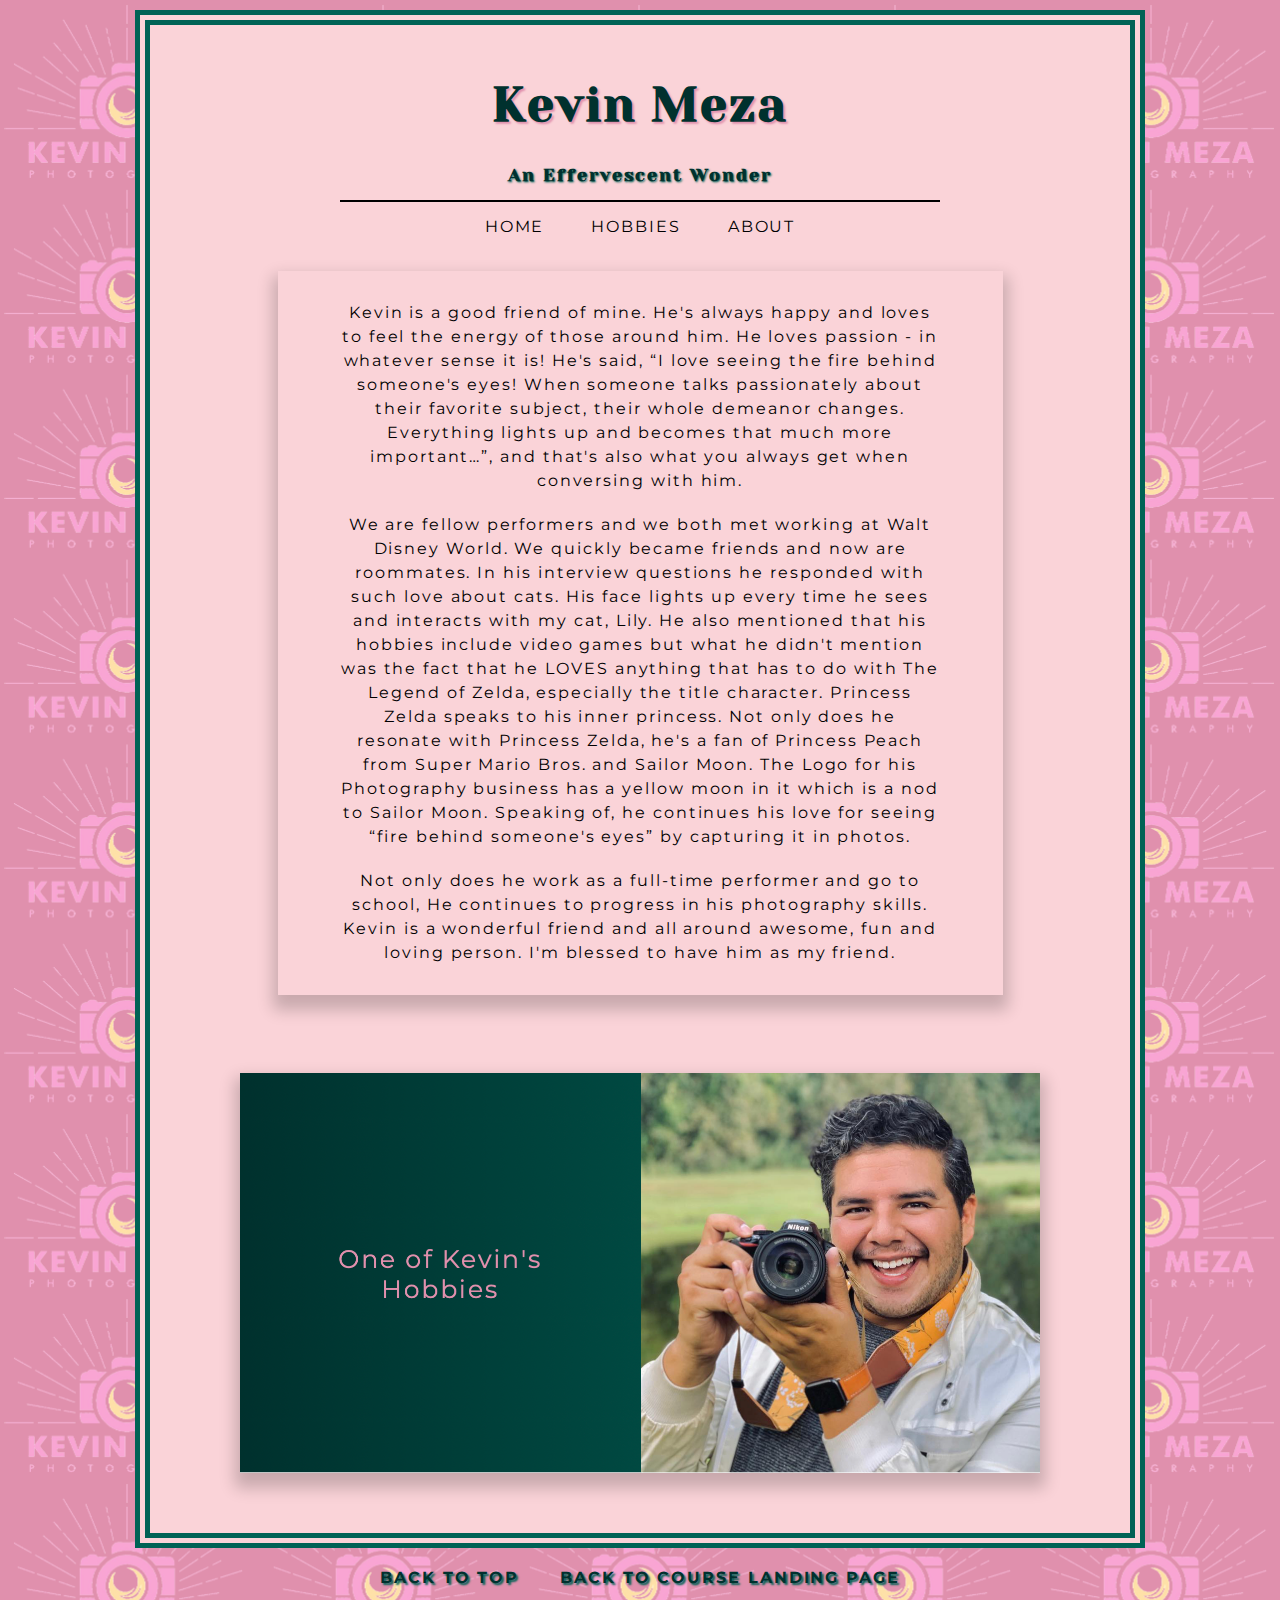
<file: index.html>
<!--
Clint Steadman
Mod 12.2 assignment
3/1/23
CSD340 bioSite
steadman_LandingPage_bioSite.html
-->

<!DOCTYPE html>
<html lang="en">
    <head>
        <title>Kevin Meza</title>
        <meta name="description" content="bioSite Project for CSD 340 HTML and CSS">
        <meta name="author" content="Clint Steadman">
        <meta name="pragma" content="no-cache">
        <meta name="keywords" content="HTML, CSS, CSD-340, bioSite">
        <link href="site.css" type="text/css" rel="stylesheet">
        <link rel="preconnect" href="https://fonts.googleapis.com">
        <link rel="preconnect" href="https://fonts.gstatic.com" crossorigin>
        <link href="https://fonts.googleapis.com/css2?family=Montserrat:wght@300;400;500;700&family=Yeseva+One&display=swap" rel="stylesheet">
    </head>
    <body>
        <div id="page">
            <header>
                <div id="title">
                    <h1>Kevin Meza</h1>
                </div>
                <div id="subtitle">
                    <h2>An Effervescent Wonder</h2>
                </div>
            </header>
            <ul id="navbar">
                <li><a href="index.html">Home</a></li>
                <li><a href="steadman_HobbiesPage_bioSite.html">Hobbies</a></li>
                <li><a href="steadman_AboutPage_bioSite.html">About</a></li>
            </ul>
            <div class="summary">
                <p> Kevin is a good friend of mine. He&#39;s always happy and loves to feel the energy of those around him. 
                    He loves passion - in whatever sense it is! He's said, <q>I love seeing the fire behind someone&#39;s eyes! 
                    When someone talks passionately about their favorite subject, their whole demeanor changes. 
                    Everything lights up and becomes that much more important&#8230;</q>, and that&#39;s also what you always get when 
                    conversing with him.
                </p>
                <p> We are fellow performers and we both met working at Walt Disney World. We quickly 
                    became friends and now are roommates. In his interview questions he responded with such love about cats. 
                    His face lights up every time he sees and interacts with my cat, Lily. He also mentioned that his hobbies 
                    include video games but what he didn&#39;t mention was the fact that he LOVES anything that has to do with 
                    The Legend of Zelda, especially the title character. Princess Zelda speaks to his inner princess. 
                    Not only does he resonate with Princess Zelda, he&#39;s a fan of Princess Peach from Super Mario Bros. and 
                    Sailor Moon.  The Logo for his Photography business has a yellow moon in it which is a nod to Sailor Moon. 
                    Speaking of, he continues his love for seeing <q>fire behind someone&#39;s eyes</q> by capturing it in photos.
                </p>
                <p> Not only does he work as a full-time performer and go to school, He continues to progress in his photography 
                    skills. Kevin is a wonderful friend and all around awesome, fun and loving person. 
                    I&#39;m blessed to have him as my friend.
                </p>
            </div>
            <div class="slider-container">
                <div class="slider">
                    <div class="auto_wrapper">
                        <img src="bioSite_images/autoSlide1_kevinCamera.png" alt="Kevin Holding a Camera">
                        <img src="bioSite_images/autoSlide2_bellevue.png" alt="Bellevue University Logo">
                        <img src="bioSite_images/autoSlide3_kevin_annie.png" alt="Kevin and Annie">
                        <img src="bioSite_images/autoSlide4_disney.png" alt="Disney World Logo">
                    </div>
                </div>
            </div>
        </div>
        <footer>
            <p>
            <a href="#">Back to Top</a>
            <a href="https://clinty2710.github.io/csd-340/">Back to Course Landing Page</a>
            </p>
        </footer>
    </body>
</html>
</file>
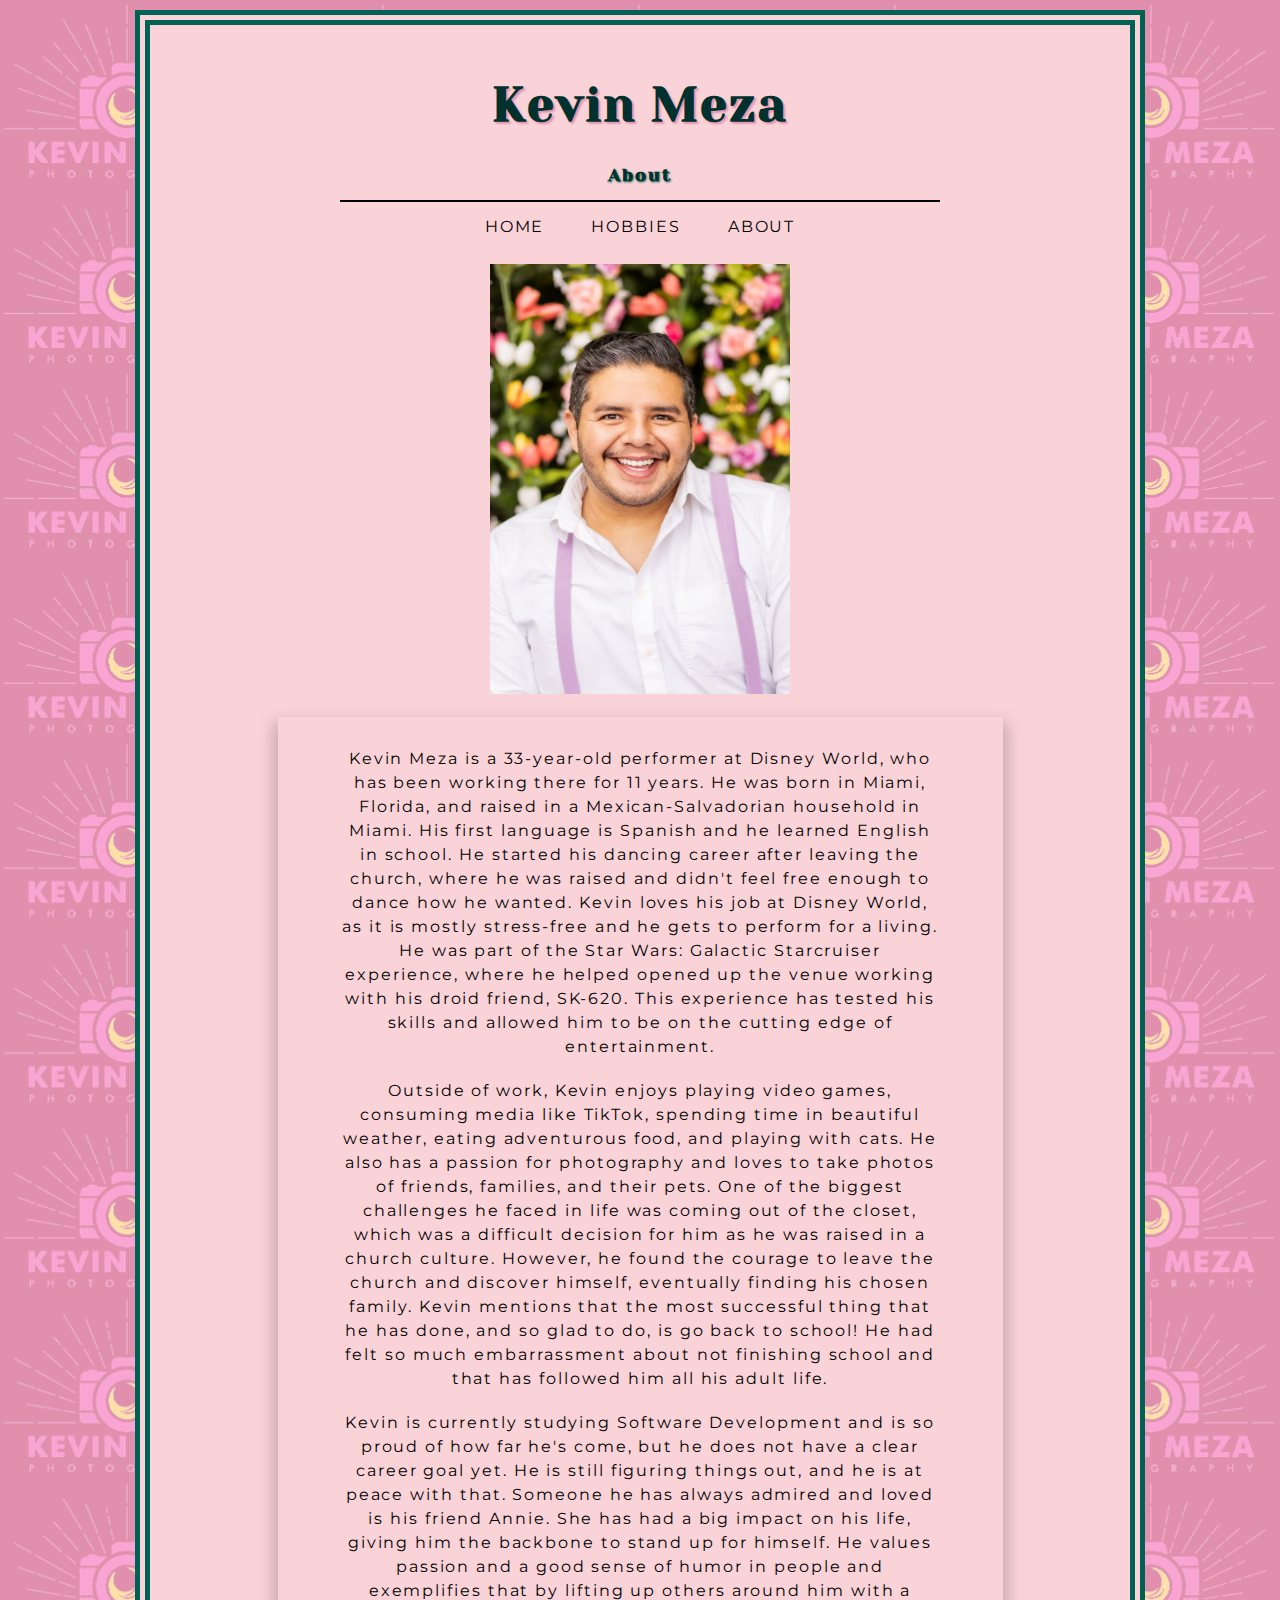
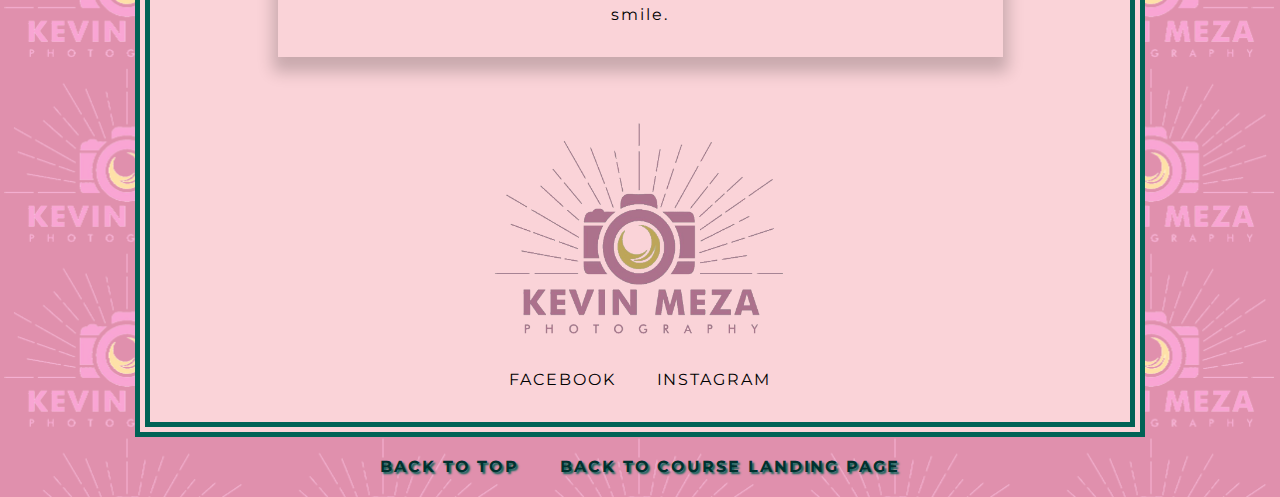
<file: steadman_AboutPage_bioSite.html>
<!--
Clint Steadman
Mod 12.2 assignment
3/1/23
CSD340 bioSite
steadman_AboutPage_bioSite.html
-->

<!DOCTYPE html>
<html lang="en">
    <head>
        <title>Who is Kevin Meza?!?!</title>
        <meta name="description" content="bioSite for CSD 340 HTML and CSS">
        <meta name="author" content="Clint Steadman">
        <meta name="pragma" content="no-cache">
        <meta name="keywords" content="HTML, CSS, CSD-340, bioSite">
        <link href="site.css" type="text/css" rel="stylesheet">
        <link rel="preconnect" href="https://fonts.googleapis.com">
        <link rel="preconnect" href="https://fonts.gstatic.com" crossorigin>
        <link href="https://fonts.googleapis.com/css2?family=Montserrat:wght@300;400;500;700&family=Yeseva+One&display=swap" rel="stylesheet">
    </head>
    <body>
        <div id="page">
            <header>
                <div id="title">
                    <h1>Kevin Meza</h1>
                </div>
                <div id="subtitle">
                    <h2>About</h2>
                </div>
            </header>
            <ul id="navbar">
                <li><a href="index.html">Home</a></li>
                <li><a href="steadman_HobbiesPage_bioSite.html">Hobbies</a></li>
                <li><a href="steadman_AboutPage_bioSite.html">About</a></li>
            </ul>
            <div id="about_photo">
                <figure>
                    <img id="headshot" src="bioSite_images/kevin_headshot.jpg" alt="Headshot of Kevin">
                    <figcaption></figcaption>                        
                </figure>
            </div>
            <div class="summary">
                <p> Kevin Meza is a 33-year-old performer at Disney World, who has been working there for 11 years. 
                    He was born in Miami, Florida, and raised in a Mexican-Salvadorian household in Miami. His first 
                    language is Spanish and he learned English in school. He started his dancing career after leaving 
                    the church, where he was raised and didn&#39;t feel free enough to dance how he wanted. Kevin loves his 
                    job at Disney World, as it is mostly stress-free and he gets to perform for a living. He was part of 
                    the Star Wars: Galactic Starcruiser experience, where he helped opened up the venue working with his 
                    droid friend, SK-620. This experience has tested his skills and allowed him to be on the cutting edge 
                    of entertainment.
                </p>
                <p> Outside of work, Kevin enjoys playing video games, consuming media like TikTok, spending time in 
                    beautiful weather, eating adventurous food, and playing with cats. He also has a passion for photography 
                    and loves to take photos of friends, families, and their pets. One of the biggest challenges he faced in 
                    life was coming out of the closet, which was a difficult decision for him as he was raised in a church culture. 
                    However, he found the courage to leave the church and discover himself, eventually finding his chosen family.
                    Kevin mentions that the most successful thing that he has done, and so glad to do, is go back to school! He 
                    had felt so much embarrassment about not finishing school and that has followed him all his adult life.
                </P>
                <p> Kevin is currently studying Software Development and is so proud of how far he&#39;s come, but he does not 
                    have a clear career goal yet. He is still figuring things out, and he is at peace with that. Someone he 
                    has always admired and loved is his friend Annie. She has had a big impact on his life, giving him the 
                    backbone to stand up for himself. He values passion and a good sense of humor in people and exemplifies 
                    that by lifting up others around him with a smile. 
                </p>
            </div>
            <div id="website">
                <figure>
                    <img id="logo" src="bioSite_images/trans_KM_Photography.PNG" alt="Kevin Meza's photography logo">
                    <div>
                        <a href="https://www.facebook.com/kevinmezaphotography" target="_blank">Facebook</a>
                        <a href="https://www.instagram.com/kevinmezaphotography/" target="_blank">Instagram</a>
                    </div>                       
                </figure>
            </div>
        </div>
        <footer>
            <p>
            <a href="#">Back to Top</a>
            <a href="https://clinty2710.github.io/csd-340/">Back to Course Landing Page</a>
            </p>
        </footer>
    </body>
</html>
</file>
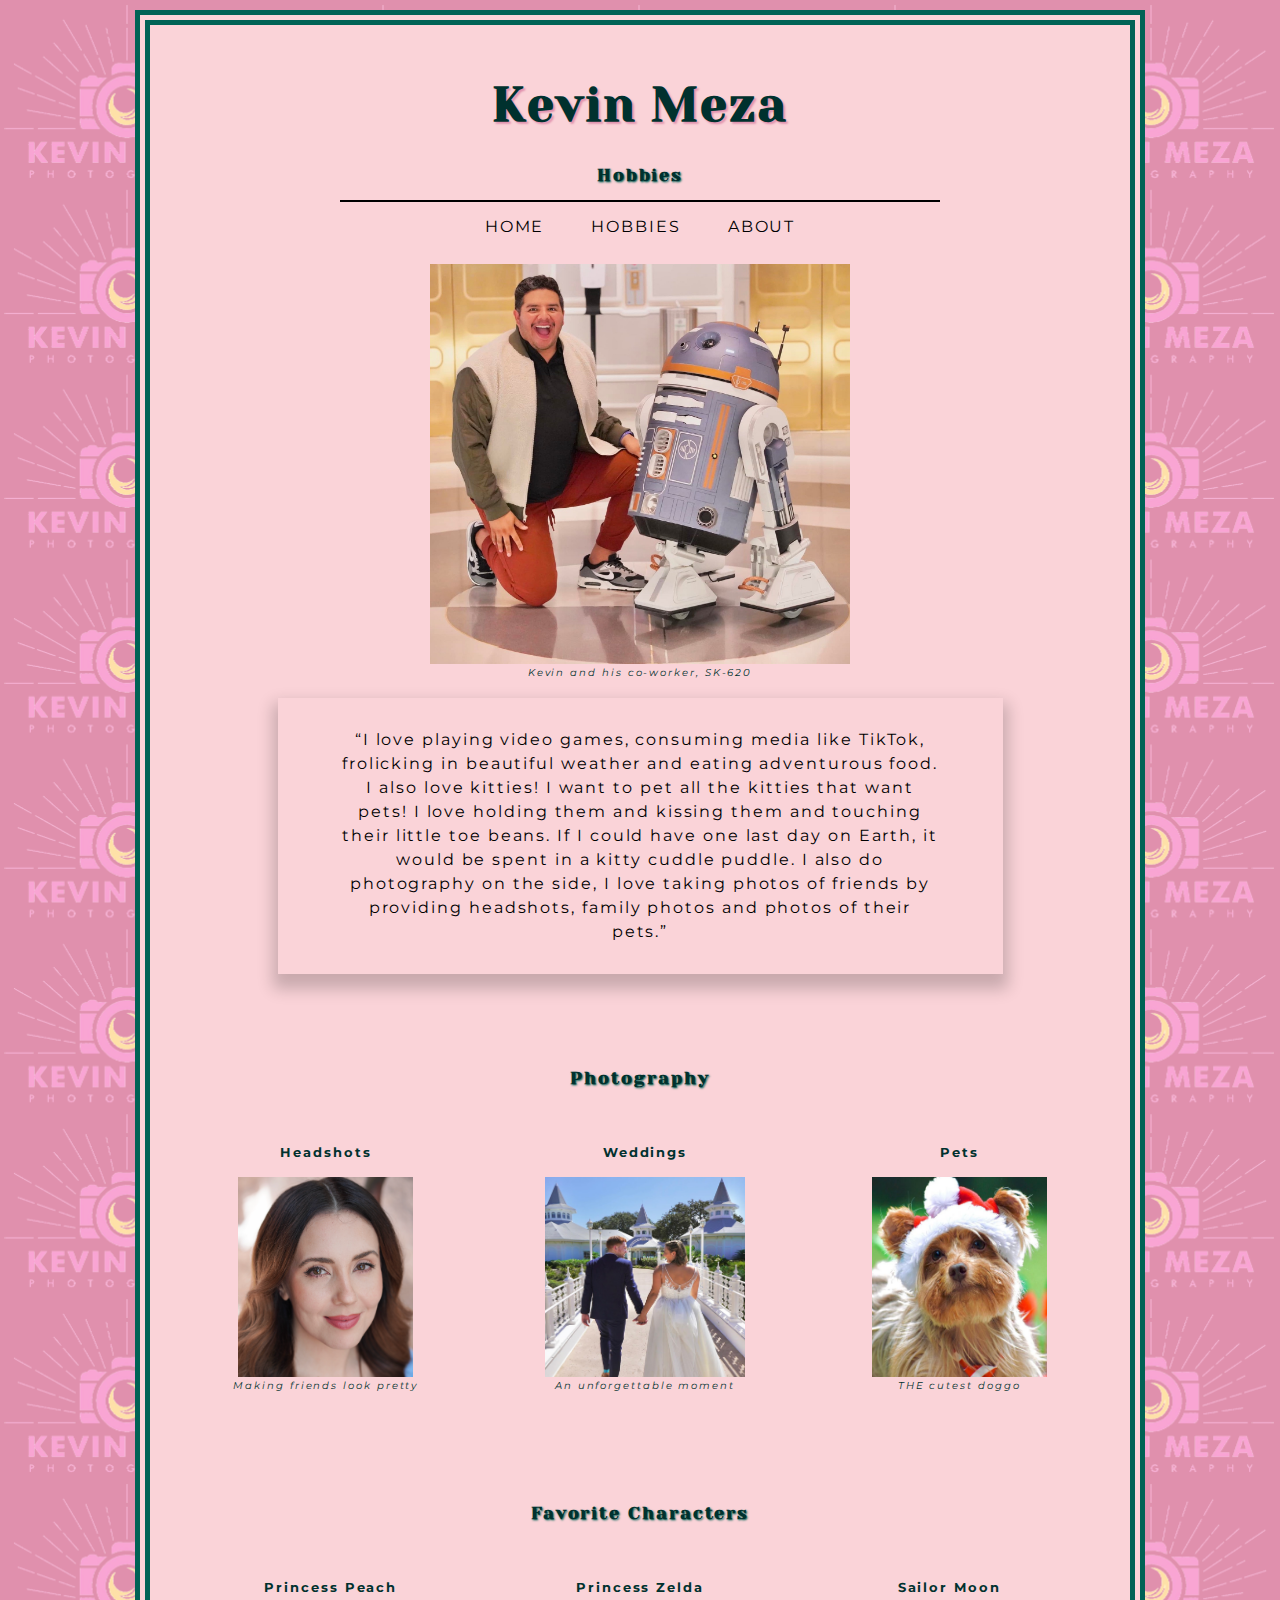
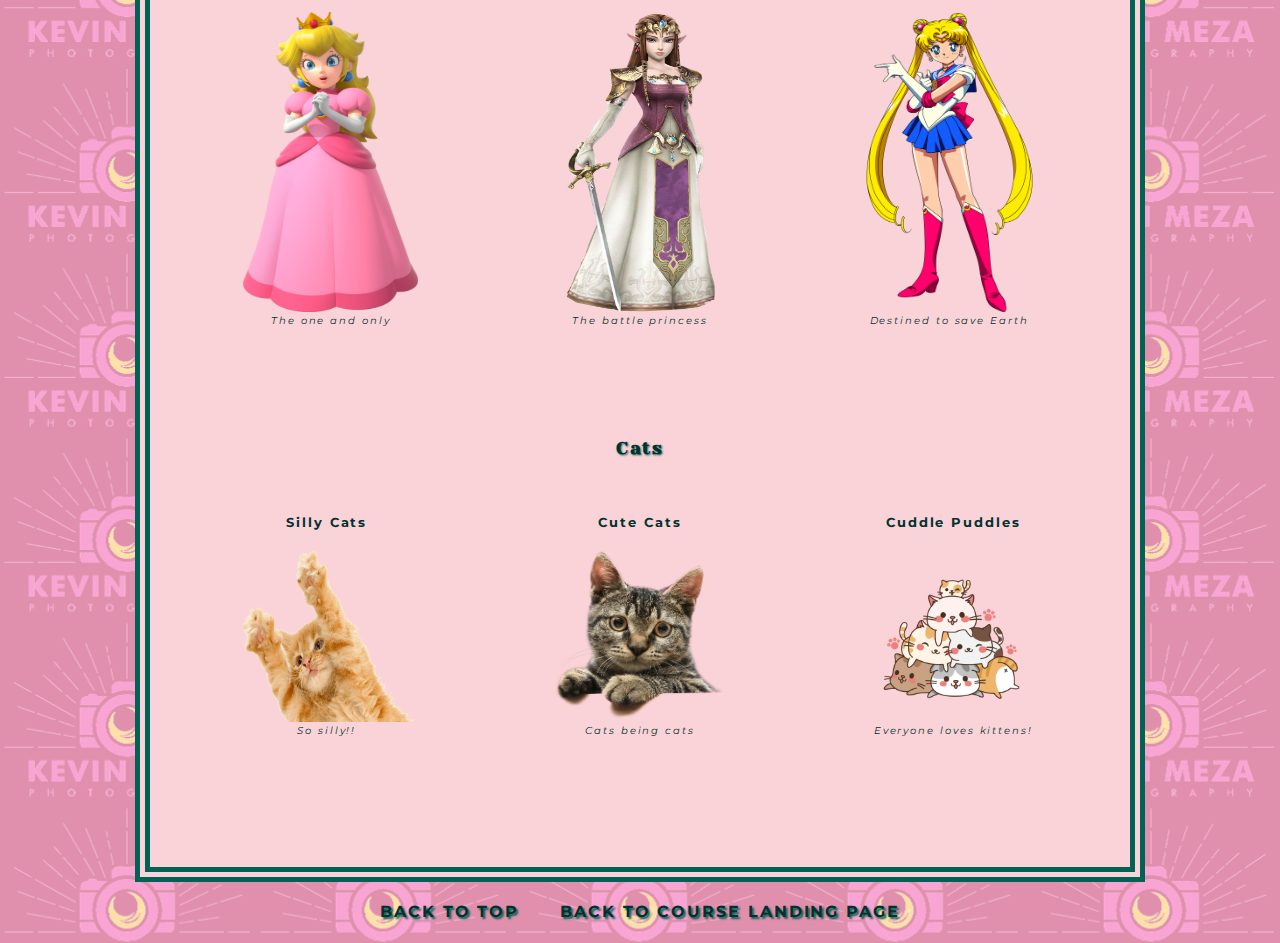
<file: steadman_HobbiesPage_bioSite.html>
<!--
Clint Steadman
Mod 12.2 assignment
3/1/23
CSD340 bioSite
steadman_HobbiesPage_bioSite.html
-->

<!DOCTYPE html>
<html lang="en">
    <head>
        <title>Kevin's Hobbies</title>
        <meta name="description" content="bioSite Project for CSD 340 HTML and CSS">
        <meta name="author" content="Clint Steadman">
        <meta name="pragma" content="no-cache">
        <meta name="keywords" content="HTML, CSS, CSD-340, bioSite">
        <link href="site.css" type="text/css" rel="stylesheet">
        <link rel="preconnect" href="https://fonts.googleapis.com">
        <link rel="preconnect" href="https://fonts.gstatic.com" crossorigin>
        <link href="https://fonts.googleapis.com/css2?family=Montserrat:wght@300;400;500;700&family=Yeseva+One&display=swap" rel="stylesheet">
    </head>
    <body>
        <div id="page">
            <header>
                <div id="title">
                    <h1>Kevin Meza</h1>
                </div>
                <div id="subtitle">
                    <h2>Hobbies</h2>
                </div>
            </header>
            <ul id="navbar">
                <li><a href="index.html">Home</a></li>
                <li><a href="steadman_HobbiesPage_bioSite.html">Hobbies</a></li>
                <li><a href="steadman_AboutPage_bioSite.html">About</a></li>
            </ul>
            <div id="hobbies_photo">
                <figure>
                    <img id="kevin_sk" src="bioSite_images/kevin_SK.jpg" alt="Kevin and his coworker, SK">
                    <figcaption>Kevin and his co-worker, SK-620</figcaption>                        
                </figure>
            </div>
            <div class="summary">
                <p> <q>I love playing video games, consuming media like TikTok, frolicking in beautiful weather and 
                    eating adventurous food. I also love kitties! I want to pet all the kitties that want pets! 
                    I love holding them and kissing them and touching their little toe beans. If I could have one 
                    last day on Earth, it would be spent in a kitty cuddle puddle. I also do photography on the side, 
                    I love taking photos of friends by providing headshots, family photos and photos of their pets.</q>
                </p>
            </div>

        <div id="section_title1">
            <h2>Photography</h2>
        </div>
        
            <div id="image-gallery1">
                <div class="grid-item">
                    <h4>Headshots</h4>
                    <figure>
                        <img id="madelin_headshot" src="bioSite_images/madelin_headshot.png" alt="headshot of a friend">
                        <figcaption>Making friends look pretty</figcaption>
                    </figure>
                </div>
                <div class="grid-item">
                    <h4>Weddings</h4>
                    <figure>
                        <img id="wedding" src="bioSite_images/wedding.png" alt="wedding photo">
                        <figcaption>An unforgettable moment</figcaption>                        
                    </figure>
                </div>
                <div class="grid-item">
                    <h4>Pets</h4>
                    <figure>
                        <img id="dog" src="bioSite_images/dog.png" alt="santa dog">
                        <figcaption>THE cutest doggo</figcaption>                        
                    </figure>
                </div>
            </div>

        <div id="section_title2">
            <h2>Favorite Characters</h2>
        </div>
        
            <div id="image-gallery2">
                <div class="grid-item">
                    <h4>Princess Peach</h4>
                    <figure>
                        <img id="princess_peach" src="bioSite_images/princess_peach.png" alt="image of Princess Peach">
                        <figcaption>The one and only</figcaption>
                    </figure>
                </div>
                <div class="grid-item">
                    <h4>Princess Zelda</h4>
                    <figure>
                        <img id="princess_zelda" src="bioSite_images/princess_zelda.png" alt="image of Princess Zelda">
                        <figcaption>The battle princess</figcaption>                        
                    </figure>
                </div>
                <div class="grid-item">
                    <h4>Sailor Moon</h4>
                    <figure>
                        <img id="sailor_moon" src="bioSite_images/sailor_moon.png" alt="image of Sailor Moon">
                        <figcaption>Destined to save Earth</figcaption>                        
                    </figure>
                </div>
            </div>
        
        <div id="section_title3">
            <h2>Cats</h2>
        </div>
        
            <div id="image-gallery3">
                <div class="grid-item">
                    <h4>Silly Cats</h4>
                    <figure>
                        <img id="cat_stretch" src="bioSite_images/cat_stretch.png" alt="Cat reaching/jumping">
                        <figcaption>So silly!!</figcaption>
                    </figure>
                </div>
                <div class="grid-item">
                    <h4>Cute Cats</h4>
                    <figure>
                        <img id="cat_ledge" src="bioSite_images/cat_ledge.png" alt="cat on a ledge">
                        <figcaption>Cats being cats</figcaption>                        
                    </figure>
                </div>
                <div class="grid-item">
                    <h4>Cuddle Puddles</h4>
                    <figure>
                        <img id="cat_cuddle_puddle" src="bioSite_images/cat_cuddle_puddle.png" alt="Cat cuddle puddle">
                        <figcaption>Everyone loves kittens!</figcaption>                        
                    </figure>
                </div>
            </div>
        </div>
        <footer>
            <p>
            <a href="#">Back to Top</a>
            <a href="https://clinty2710.github.io/csd-340/">Back to Course Landing Page</a>
            </p>
        </footer>
    </body>
</html>
</file>
<file: site.css>
/*
Clint Steadman
Mod 12.2 assignment
3/1/23
CSD340 bioSite
site.css
*/

body {
    font-size: 80%;
    font-family: 'Montserrat', sans-serif;
    letter-spacing: 0.15em;
    background-color: #E090AD;
    background-image: url(bioSite_images/trans_KM_Photography.PNG);
    background-size: 20%;
    background-blend-mode: overlay;
}

#page {
    max-width: 940px;
    min-width: fit-content;
    margin: 10px auto 10px auto;
    padding: 20px;
    border: 15px double #006255;
    background-color: #FAD3D8;
}

#title {
    font-family: 'Yeseva One', sans-serif;
    font-size: x-large;
    font-weight: 700;
    display: inline;
    width: 150px;
    color: #00312E;
    text-align: center;
    text-shadow: 2px 2px 2px #E090AD;
}

#subtitle {
    font-family: 'Yeseva One', sans-serif;
    font-size: medium;
    display: inline;
    width: 150px;
    color: #00312E;
    text-align: center;
    text-shadow: 1px 1px 2px #006255;
}

ul {
    width: 570px;
    padding: 15px;
    margin: 0px auto 0px auto; 
    border-top: 2px solid #000;
    text-align: center;
}

li {
    display: inline;
    margin: 0px 3px;
}

p {
    text-align: center;
    width: 600px;
    margin: 20px auto 20px auto;
    font-weight: normal;
    line-height: 150%;
}

.summary {
    box-shadow: 0 10px 15px 5px rgba(0, 0, 0, 0.2);
    transition: 0.3s;
    width: 75%;
    min-width: fit-content;
    margin: 20px auto 20px auto;
    margin-bottom: 10%;
    font-size: medium;
    padding: 10px 10px 10px 10px;
    overflow: hidden;
}

a {
    color: #000000;
    text-transform: uppercase;
    text-decoration: none;
    padding: 6px 18px 5px 18px;
    font-size: medium;
}

a:hover, a.on {
    color: #E090AD;
    background-color: #006255;
}

footer a {
    color: #00312E;
    font-weight: 700;
    font-size: medium;
    text-shadow: 2px 2px 2px #006255;
}

#section_title1, #section_title2, #section_title3 {
    margin: 10px auto 10px auto;
    padding: 10px;
    padding-top: 0%;
}

h2, h3 {
    font-family: 'Yeseva One', sans-serif;
    color: #00312E;
    font-size: large;
    text-align: center;
    text-shadow: 1px 1px 2px #006255;
}

h4 {
    font-family: 'Montserrat', sans-serif;
    color: #00312E;
    text-align: center;
}

/* Images */
#image-gallery1, #image-gallery2, #image-gallery3 {
    margin-top: 0;
    margin-bottom: 10%;
    display: grid;
    grid-template-columns: auto auto auto;
    overflow: hidden;
}

.grid-container {
    display: grid;
    column-gap: auto;
    overflow: hidden;
  }

#madelin_headshot {
    width: 175px;
    height: 200px;
}

#wedding {
    width: 200px;
    height: 200px;
}

#dog {
    width: 175px;
    height: 200px;
}

#cat_stretch {
    width: 175px;
    height: 175px;
}

#cat_ledge {
    width: 175px;
    height: 175px;
}

#cat_cuddle_puddle {
    width: 175px;
    height: 175px;
}

#princess_peach {
    width: 175px;
    height: 300px;
}

#princess_zelda {
    width: 150px;
    height: 300px;
}

#sailor_moon {
    width: 175px;
    height: 300px;
}

#headshot {
    width: 300px;
    height: 430px;
}

#kevin_sk {
    width: 420px;
    height: 400px;
}

#logo {
    width: 300px;
    height: 225px;
    filter: brightness(75%);
    padding-bottom: 3%;
    margin-top: -4%;
}

figure {
    text-align: center;
}

figcaption {
    font-style: italic;
    font-size: .75em;
    font-weight: 400;
    color: #00312E;
    font-family: 'Montserrat', sans-serif;
}

.grid-item {
    padding: 5px;
}

/* Slider -
effect provided by: https://dev.to/shantanu_jana/automatic-image-slideshow-in-html-css-26jl*/

.slider-container {
    display: flex;
    align-items: center;
    justify-content: center;
    height: 100%;
    margin-top: -6%;
  }

  .slider {
    max-width: 800px;
    height: 400px;
    margin: 40px;
    text-align: center;
    border-radius: 0;
    overflow: hidden;
    position: relative;
    background-image: url(bioSite_images/error_image.png);
    box-shadow: 0 10px 15px 5px rgba(0, 0, 0, 0.2);
  }

  .slides {
    display: flex;
    overflow-x: scroll;
    position: relative;
    scroll-behavior: smooth;
    scroll-snap-type: x mandatory
  }

.auto_wrapper{
    width: 100%;
    height: auto;
    display: flex;
    animation: slide 16s infinite;
}

@keyframes slide{
    0%{
        transform: translateX(0);
    }
    25%{
        transform: translateX(0);
    }
    30%{
        transform: translateX(-100%);
    }
    50%{
        transform: translateX(-100%);
    }
    55%{
        transform: translateX(-200%);
    }
    75%{
        transform: translateX(-200%);
    }
    80%{
        transform: translateX(-300%);
    }
    100%{
        transform: translateX(-300%);
    }
}
img {
    width: 100%;
}
</file>
